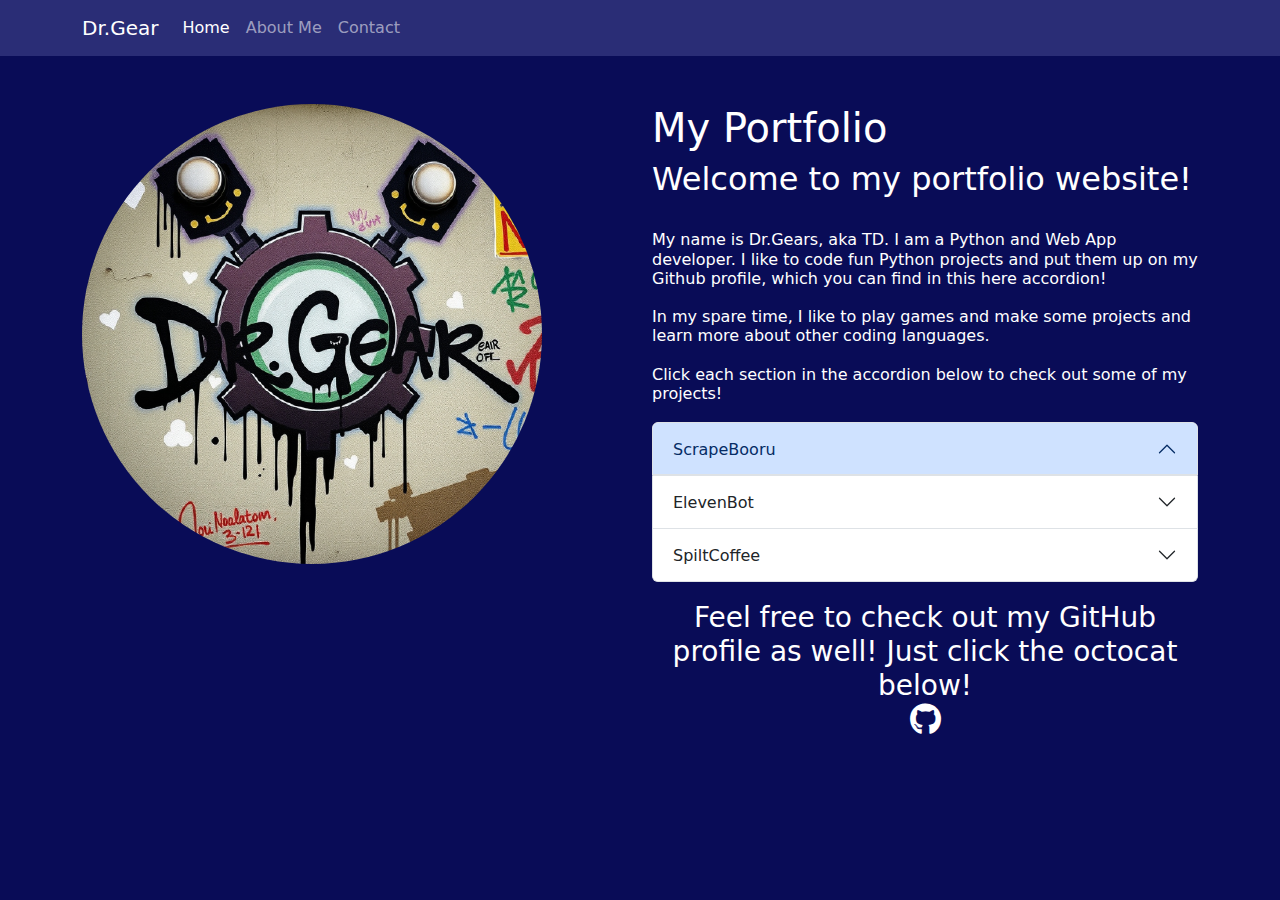
<file: index.html>
<!DOCTYPE html>
<html lang="en">
<head>
  <meta charset="UTF-8">
  <meta name="viewport" content="width=device-width, initial-scale=1.0">
  <link href="https://cdn.jsdelivr.net/npm/bootstrap@5.3.3/dist/css/bootstrap.min.css" rel="stylesheet" integrity="sha384-QWTKZyjpPEjISv5WaRU9OFeRpok6YctnYmDr5pNlyT2bRjXh0JMhjY6hW+ALEwIH" crossorigin="anonymous">
  <link rel="stylesheet" href="style.css">
  <link rel="stylesheet" href="https://cdnjs.cloudflare.com/ajax/libs/font-awesome/6.5.1/css/all.min.css">
  <script src="https://cdn.jsdelivr.net/npm/bootstrap@5.3.3/dist/js/bootstrap.bundle.min.js" integrity="sha384-YvpcrYf0tY3lHB60NNkmXc5s9fDVZLESaAA55NDzOxhy9GkcIdslK1eN7N6jIeHz" crossorigin="anonymous"></script>
  <script src="animationCheck.js"></script>
  <link rel="stylesheet" href="https://cdnjs.cloudflare.com/ajax/libs/animate.css/4.1.1/animate.min.css">
  <title>My Portfolio</title>
</head>
<body>
  <div id="notification">
    Animations are disabled because you have 'Animation Effects' turned off in your system.
  </div>
  <nav class="navbar navbar-expand-lg nav-bg" data-bs-theme="dark">
    <div class="container">
      <a class="navbar-brand" href="#">Dr.Gear</a>
      <button class="navbar-toggler" type="button" data-bs-toggle="collapse" data-bs-target="#navbarNavAltMarkup" aria-controls="navbarNavAltMarkup" aria-expanded="false" aria-label="Toggle navigation">
        <span class="navbar-toggler-icon"></span>
      </button>
      <div class="collapse navbar-collapse" id="navbarNavAltMarkup">
        <div class="navbar-nav">
          <a class="nav-link active" aria-current="page" href="#">Home</a>
          <a class="nav-link" href="about-me.html">About Me</a>
          <a class="nav-link" href="#">Contact</a>
        </div>
      </div>
    </div>
  </nav>

  <div class="container mt-5"> 
    <div class="row">
      <div class="col-md-6">
        <img src="avatar.png" class="img-fluid rounded-circle animate__animated animate__fadeIn">
      </div>
      <div class="col-md-6 animate__animated animate__fadeInUp">
        <h1>My Portfolio</h1>
        <h2>Welcome to my portfolio website!</h2>
        <br>
        <h6>My name is Dr.Gears, aka TD. I am a Python and Web App developer. 
          I like to code fun Python projects and put them up on my Github profile, which you can find in this here accordion!
          <br>
          <br>
          In my spare time, I like to play games and make some projects and learn more about other coding languages.
          <br>
          <br>
          Click each section in the accordion below to check out some of my projects!
          <br>
          <br>
          <div class="accordion animate__animated animate__fadeInRight" id="accordionExample">
            <div class="accordion-item">
              <h2 class="accordion-header">
                <button class="accordion-button" type="button" data-bs-toggle="collapse" data-bs-target="#collapseOne" aria-expanded="true" aria-controls="collapseOne">
                  ScrapeBooru
                </button>
              </h2>
              <div id="collapseOne" class="accordion-collapse collapse collapse" data-bs-parent="#accordionExample">
                <div class="accordion-body">
                  This is one of my Python projects. To avoid talking about it in too much detail, this uses Tkinter GUI to scrape images from an image site using tags. This is the 3rd best project I have made so far.
                  <br>
                  <br>
                  <a class="btn btn-primary" href="https://github.com/DrGear/ScrapeBooru" target="_blank">Go to Repo</a>
                </div>
              </div>
            </div>
            <div class="accordion-item">
              <h2 class="accordion-header">
                <button class="accordion-button collapsed" type="button" data-bs-toggle="collapse" data-bs-target="#collapseTwo" aria-expanded="false" aria-controls="collapseTwo">
                  ElevenBot
                </button>
              </h2>
              <div id="collapseTwo" class="accordion-collapse collapse" data-bs-parent="#accordionExample">
                <div class="accordion-body">
                  This project was my first collab with a fairly small website back then. This is ElevenBot, a bot that used ElevenLabs (AI TTS site) API to generate voices and create new voices as well. Sadly, this bot was shut down a while ago due to it being poorly made overall.
                  <br>
                  <br>
                  <a class="btn btn-primary" href="https://github.com/PiotrDabkowski/discord-bot" target="_blank">Go to Repo</a>
                </div>
              </div>
            </div>
            <div class="accordion-item">
              <h2 class="accordion-header">
                <button class="accordion-button collapsed" type="button" data-bs-toggle="collapse" data-bs-target="#collapseThree" aria-expanded="false" aria-controls="collapseThree">
                  SpiltCoffee
                </button>
              </h2>
              <div id="collapseThree" class="accordion-collapse collapse" data-bs-parent="#accordionExample">
                <div class="accordion-body">
                  This last project was one of the best that I've made. This is around 2062 lines of code altogether. This project is an image filter application, where you give an image and you can choose from a whole bunch of filters, including some that will autodraw the result image for you. I recommend checking this one out for sure.
                  <br>
                  <a class="btn btn-primary" href="https://github.com/DrGear/SpiltCoffee" target="_blank">Go to Repo</a>
                </div>
              </div>
            </div>
          </div>
          <br>
          <div style="text-align: center;">
            <h3>Feel free to check out my GitHub profile as well! Just click the octocat below!</h3>
            <a href="https://github.com/DrGear" target="_blank" style="color: inherit; text-decoration: none;">
              <i class="fa-brands fa-github fa-2xl"></i>
            </a>
          </div>
        </h6>
      </div>  
    </div>
  </div>  
</body>
</html>
</file>
<file: style.css>
.nav-bg {
  background: #42458c95;
}

body {
  background-color: #090C57;
  color: #fff;
}

#notification {
  display: none;
  position: fixed;
  bottom: 20px;
  right: 20px;
  background-color: #f8d7da;
  color: #721c24;
  padding: 15px;
  border: 1px solid #f5c6cb;
  border-radius: 5px;
  box-shadow: 0 4px 6px rgba(0, 0, 0, 0.1);
  z-index: 1000;
}

.animate__animated.animate__fadeIn {
  --animate-duration: 1s;
}

.animate__animated.animate__fadeInUp {
  --animate-duration: 1.5s;
}

.animate__animated.animate__fadeInRight {
  --animate-duration: 2s;
  animation-delay: 1s;
}
</file>
